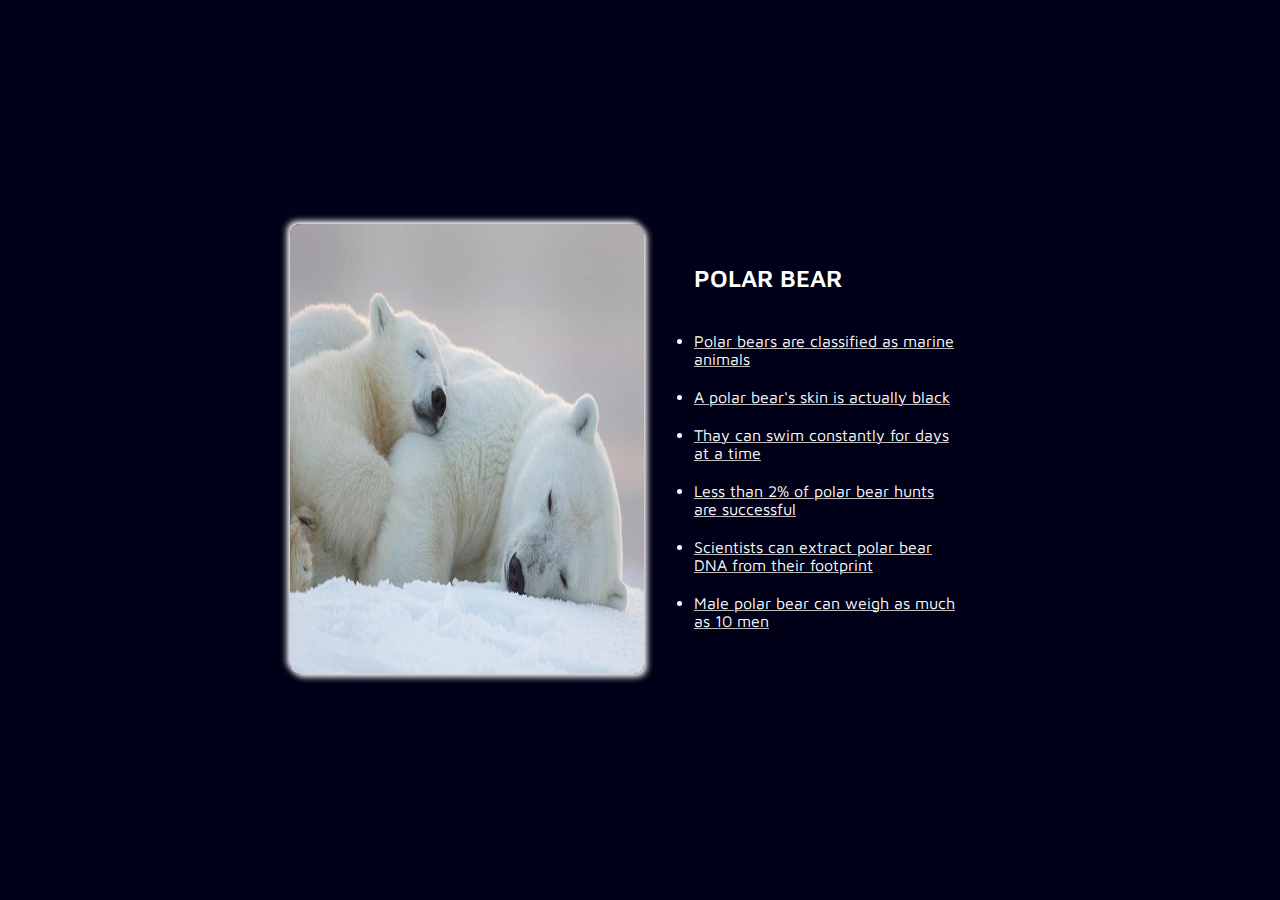
<file: index.html>
<!DOCTYPE html>
<html lang="en">
  <head>
    <meta charset="UTF-8" />
    <meta http-equiv="X-UA-Compatible" content="IE=edge" />
    <meta name="viewport" content="width=device-width, initial-scale=1.0" />
    <title>Animal Trading Card</title>
    <link rel="stylesheet" href="style.css" />
  </head>
  <body>
    <main class="container">
      <div class="img"><img src="/img/polar bear.jpeg" alt="PB" /></div>

      <div class="Text">
        <a href=""><h3>POLAR BEAR</h3></a>

        <ul class="info">
          <li>Polar bears are classified as marine animals</li>
          <li>A polar bear's skin is actually black</li>
          <li>Thay can swim constantly for days at a time</li>
          <li>Less than 2% of polar bear hunts are successful</li>
          <li>Scientists can extract polar bear DNA from their footprint</li>
          <li>Male polar bear can weigh as much as 10 men</li>
        </ul>
      </div>
    </main>
  </body>
</html>
</file>
<file: style.css>
@import url('https://fonts.googleapis.com/css2?family=Maven+Pro:wght@400;700&display=swap');

* {
    padding: 0;
    margin: 0;
    box-sizing: border-box;
    font-family: 'Maven Pro', sans-serif;
}
body {
    min-height: 100vh;
    display: flex;
    justify-content: center;
    align-items: center;
    background: #000018 ;
}

.container {
    width: 100%;
    max-width: 700px;
    margin: 100px;
    display: flex;
}

img {
    width: 100%;
    height: 450px;
    box-shadow: 3px 3px 6px #fff, -3px -3px 6px #fff;
    max-width:600px;
    position: relative;
    border-radius: 10px;
    
}
.img {
    margin-right: 20px;
}

img:hover{
    transition: 1s;
    height: 455px;
    max-width:620px ;
}
.Text {
    background: #000018;
    color: #fff;
    padding: 30px 20px;
    border: 2px solid #000018;
    border-radius: 5px;
    width: 75%;
    height: 450px;
    border: transparent;
}

h3 {
    font-size: 24px;
    font-weight: 600;
    padding: 10px 10px;
}
a {
    text-decoration: none;
    color: #fff;
    cursor: pointer;
}
a:hover {
    transition: 0.5s;
    color: #ebeafe;
    text-shadow: 2px 2px 2px #fff;
    text-decoration: none;
}
ul {
    margin: 10px 10px;
    cursor: context-menu;
}

ul, li {
    padding: 10px 0;
    text-decoration: underline 0.5px rgb(189, 186, 186);
}

@media screen and (max-width:700px) {
    .container{
        display: block;
        margin: 40px auto;
        width: 300px;
        height: 120vh;
    }
    img {
        height: 400px;
        width: 300px;
        
    }
    .Text {
        width: 100%;
        padding-top: 20pxpx;
        margin: auto;
    }

    ul {
        margin: -5px;
    }
   
    ul, li {
        padding: 10px 0;
        list-style:circle;
        text-decoration: none;
        font-size: 15px;
    }
}
</file>
